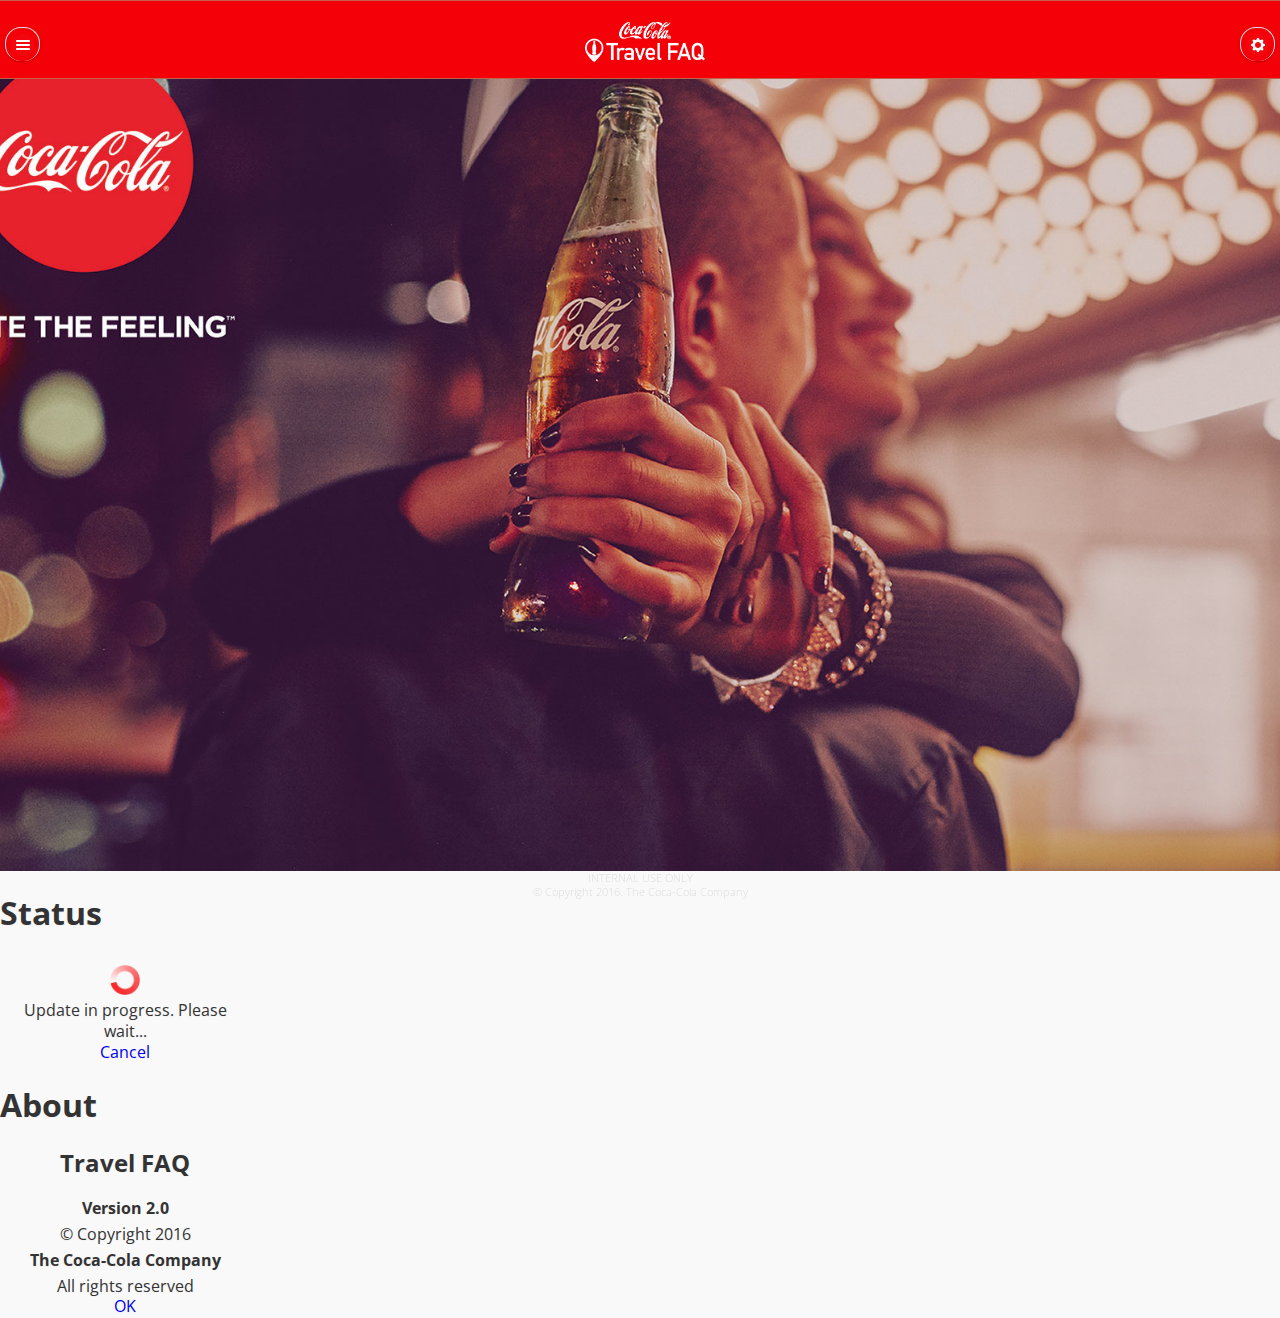
<file: platforms/ios/www/index.html>
<!DOCTYPE html>
<!--
    Copyright (c) 2012-2014 Adobe Systems Incorporated. All rights reserved.

    Licensed under the Apache License, Version 2.0 (the "License");
    you may not use this file except in compliance with the License.
    You may obtain a copy of the License at

    http://www.apache.org/licenses/LICENSE-2.0

    Unless required by applicable law or agreed to in writing, software
    distributed under the License is distributed on an "AS IS" BASIS,
    WITHOUT WARRANTIES OR CONDITIONS OF ANY KIND, either express or implied.
    See the License for the specific language governing permissions and
    limitations under the License.
	
/**
* Author,email :     Aldrin Rasdas , arasdas@coca-cola.com
* Date Create  :     April, 2014
* Description  :     modified OOB file from phonegap project
*
* REVISION HISTORY
*
* Author,email :
* Date Revised :
* Description  :
*
**/
-->
<html>
    <head>
        <meta charset="utf-8" />
        <meta name="format-detection" content="telephone=no" />
        <!-- WARNING: for iOS 7, remove the width=device-width and height=device-height attributes. See https://issues.apache.org/jira/browse/CB-4323 -->
        <meta name="viewport" content="user-scalable=no, initial-scale=1, maximum-scale=1, minimum-scale=1, width=device-width" />        
		
        <title>Travel FAQ</title>

        <link rel="stylesheet" href="jquery.mobile.theme-1.4.2.min.css" type="text/css"/>
         
        <link rel="stylesheet" href="css/themes/CocaColaRed.min.css" type="text/css"/>
        <link rel="stylesheet" href="css/themes/jquery.mobile.icons.min.css" type="text/css"/>
        <link rel="stylesheet" href="jquery.mobile.structure-1.4.2.min.css" type="text/css"/>
        <link rel="stylesheet" href="css/custom.css" type="text/css"/>
        
        <script src="jquery-1.8.3.min.js" type="text/javascript"></script>
        <script src="jquery.mobile-1.4.2.min.js" type="text/javascript"></script>
        <script type="text/javascript" src="cordova.js"></script>
        <script type="text/javascript" src="js/config.js"></script>
		
    </head>
    <body>
		<div id="main" data-role="page">
			<div data-role="header" data-position="fixed" data-theme="b" id="header"  data-tap-toggle="false">        
				<!-- the coca-cola logo -->
				<!--<div class="page-header" id="titlebar"></div>-->
                <h2 class="ui-title" role="heading" aria-level="1"><a title="Travel FAQ" href="#" class="ui-link"><img alt="Travel FAQ" class="app-logo" src="images/logo.png"></a></h2>  
                <div class="ui-navbar">
				<a class="nav-icon ui-link ui-btn-left ui-btn ui-icon-bars ui-btn-icon-notext ui-shadow ui-corner-all" onclick="appUI.leftHeaderButtonClick()" data-icon="bars" data-iconpos="notext" data-direction="reverse" id="leftHeaderButton">Countries</a>
				<a class="nav-icon ui-link ui-btn-right ui-btn ui-icon-gear ui-btn-icon-notext ui-shadow ui-corner-all" href="#optionsPanel" data-icon="gear" data-iconpos="notext">Options</a>            
				</div>
				
				<!-- the bar below the logo -->
				                
			</div>
			
			<!-- content area, dynamic -->
			<div data-role="content" id="content" class="content-area" >
                <div class="ui-grid-a" style="padding:5px;padding-bottom:0px;">
                    <div class="ui-block-a country-list-container" id="listPanelLandscapeHolder">
                        <div id="listFilterLS" class="country-list-filter-landscape"></div>    	                    	
                        <div id="listPanelLandscape">
                            <!-- country list --> 
                        </div>                    
                    </div>
                    <div class="ui-block-b detail-area-container" id="contentHolder">        
                        <!-- details area -->    
                        <div class="ui-grid-b ui-bar country-detail-header" id="selected_country_header">
                            <div class="ui-block-a" style="width:20%;">
                                <div class="country-icon" id="country_flag"></div>
                            </div> 
                            <div class="ui-block-b" style="width:80%">
                                <div class="country-detail-header-region" id="selected_country_region"></div>
                                <div class="country-detail-header-name" id="selected_country_name"></div>        
                            </div>
                        </div>                    
                        
                        <div id="details" class="detail-area"></div> 
                        <div id="currentCountry" data-country-code="" style="display:none;"></div>                                
                    </div>
                </div>
            
				<!-- when no local data is found -->       
				<div id="no_data" style="display:none;margin:50px;">     
					<div class="ui-bar-b">
						<div class="nodata-found">
							<b>No offline data found!</b><br><br>Kindly sync with server to get the latest Travel FAQ data.<br><br>
							<a href="javascript:appUI.initiateDataUpdate();" class="ui-btn ui-btn-corner-all ui-btn-a ui-btn-inline">Update Now</a>
						</div>
					</div>
				</div>
				
				<!-- when geo country and default country data is not found -->            
				<div id="no_country_data" style="display:none;margin:50px;" >
					<div class="ui-bar-b">
						<div class="nodata-found">
							<b>Current or default country data not found.</b><br><br>Kindly select a country from the list.<br><br>
						</div>
					</div>
				</div>            
			</div>    
			<!-- options panel -->
			<div data-role="panel" id="optionsPanel" data-position="right" data-display="overlay" data-dismissible="true" class="options-panel" data-position-fixed="true">
            
				<div data-role="header" data-theme="b" class="ui-navbar" style="height:75px;">            	
					<h4>Options</h4>                
					<!-- the line below is hidden from UI. it is here just to align the same button to the right -->
					<a class="nav-icon" href="#optionsPanel" data-icon="arrow-r" data-iconpos="notext" style="display:none;">Options</a>
					<a class="nav-icon" href="#optionsPanel" data-icon="arrow-r" data-iconpos="notext" data-direction="reverse">Options</a>
				</div>
				<div data-role="content" class="options-panel-content">
					<ul data-role="listview" id="popupMenuItems">
						<li data-icon="true"><a class="nav-icon ui-btn ui-shadow  ui-btn-icon-right ui-icon-refresh" data-transition="flip" data-icon="refresh"  onClick="appUI.closeMenu()" href="javascript:appUI.initiateDataUpdate();">Update data</a></li>
						<li data-icon="true"><a class="nav-icon ui-btn ui-shadow ui-btn-icon-right ui-icon-info"" data-transition="flip" data-icon="info"  onClick="appUI.closeMenu();appUI.popAbout();" href="#">About</a></li>
						<!-- <li data-icon="false"><a data-transition="flip" onClick="appUI.closeMenu();appUI.confirmExit();" href="#">Exit...</a></li> -->
					</ul>
				</div>         
			</div>      
			
			<!-- list panel -->
			<div data-role="panel" id="listPanel" data-position="left" data-display="overlay" data-dismissible="true" class="options-panel" data-position-fixed="true">
				
				          
				
                
                
                <div data-role="header" data-theme="b" class="ui-navbar">
                
					<a class="nav-icon" href="#listPanel" data-icon="arrow-l" data-iconpos="notext">Close</a>
					<a class="nav-icon" href="#" onclick="appUI.gotoCurrentLocation();" data-icon="location" data-iconpos="notext">Current Location</a>
					<h4>Regions</h4>        					
				</div>  
                <div id="listFilter" style="display:none;padding:0px;margin:0px;"></div>
				<div class="country-list-holder-portrait" id="listContainer">
					<ul data-role="listview" data-autodividers="true"  data-filter="true" data-inset="false" id="allCountries" style="padding-top:0px; margin-right:0px;">
					</ul>  
                    </div>          
				</div>      
			</div>              
			
			<div data-role="footer" data-position="fixed" data-theme="b" id="footer" data-tap-toggle="false">
				<div class="footer-text">INTERNAL USE ONLY</div>
				<div class="footer-text">&copy; Copyright 2016. The Coca-Cola Company</div>
			</div>      
		</div> 

		<!-- download progress popup -->
		<div data-theme="b" data-role="popup" id="updateProgressDialog" data-dismissible="false" style="width:250px;">
			<div data-role="header" class="ui-corner-top">
				<h1>Status</h1>
			</div>    
			<center>        	
				<img src="images/icons/spinner_red.gif" style="height:30px;weight:30px;margin-top:10px;">
				<div style="margin-left:10px;margin-right:10px;" id="updateText">Update in progress. Please wait...</div>
				<a href="#" data-role="button" style="width:80px;" id="updateCancelBtn">Cancel</a>
			</center>
		</div>
		
		<!-- about popup -->
		<div data-theme="b" data-role="popup" id="aboutDialog" data-dismissible="false" style="width:250px;">
			<div data-role="header" class="ui-corner-top">
				<h1>About</h1>
			</div>    
			<center>        	
	            <h2 style="margin-left:10px;margin-right:10px;margin-top:10px;font-weight:bold;" id="appName">Travel FAQ</h2>
				<div style="margin-left:10px;margin-right:10px;margin-top:10px;font-weight:bold;" id="aboutVersion">Version 2.0</div>
				<div style="margin-left:10px;margin-right:10px;margin-top:5px;">&copy; Copyright 2016</div>
				<div style="margin-left:10px;margin-right:10px;margin-top:5px;font-weight:bold;">The Coca-Cola Company</div>            
				<div style="margin-left:10px;margin-right:10px;margin-top:5px;">All rights reserved</div>            
				<a href="#" data-role="button" onclick="$('#aboutDialog').popup('close');appUI.blocked=false;" style="width:80px;" >OK</a>
			</center>
		</div>  
		
		<div style="display:none;" class="device-type" id="deviceType">         
		 
		
		
        <script type="text/javascript" src="js/sidemenu.js"></script>  
		<script type="text/javascript" src="js/utils.js"></script>        
		<script type="text/javascript" src="js/remote_store.js"></script>  
		<script type="text/javascript" src="js/local_store.js"></script>  
		<script type="text/javascript" src="js/geocoding.js"></script>  
		<script type="text/javascript" src="js/ui.js"></script>  
		<script type="text/javascript" src="js/index.js"></script>  
			 
		<script type="text/javascript">
			$(document).bind('pageinit', function(event) {
				app.initialize();		
			});
		</script>
    </body>
</html>
</file>
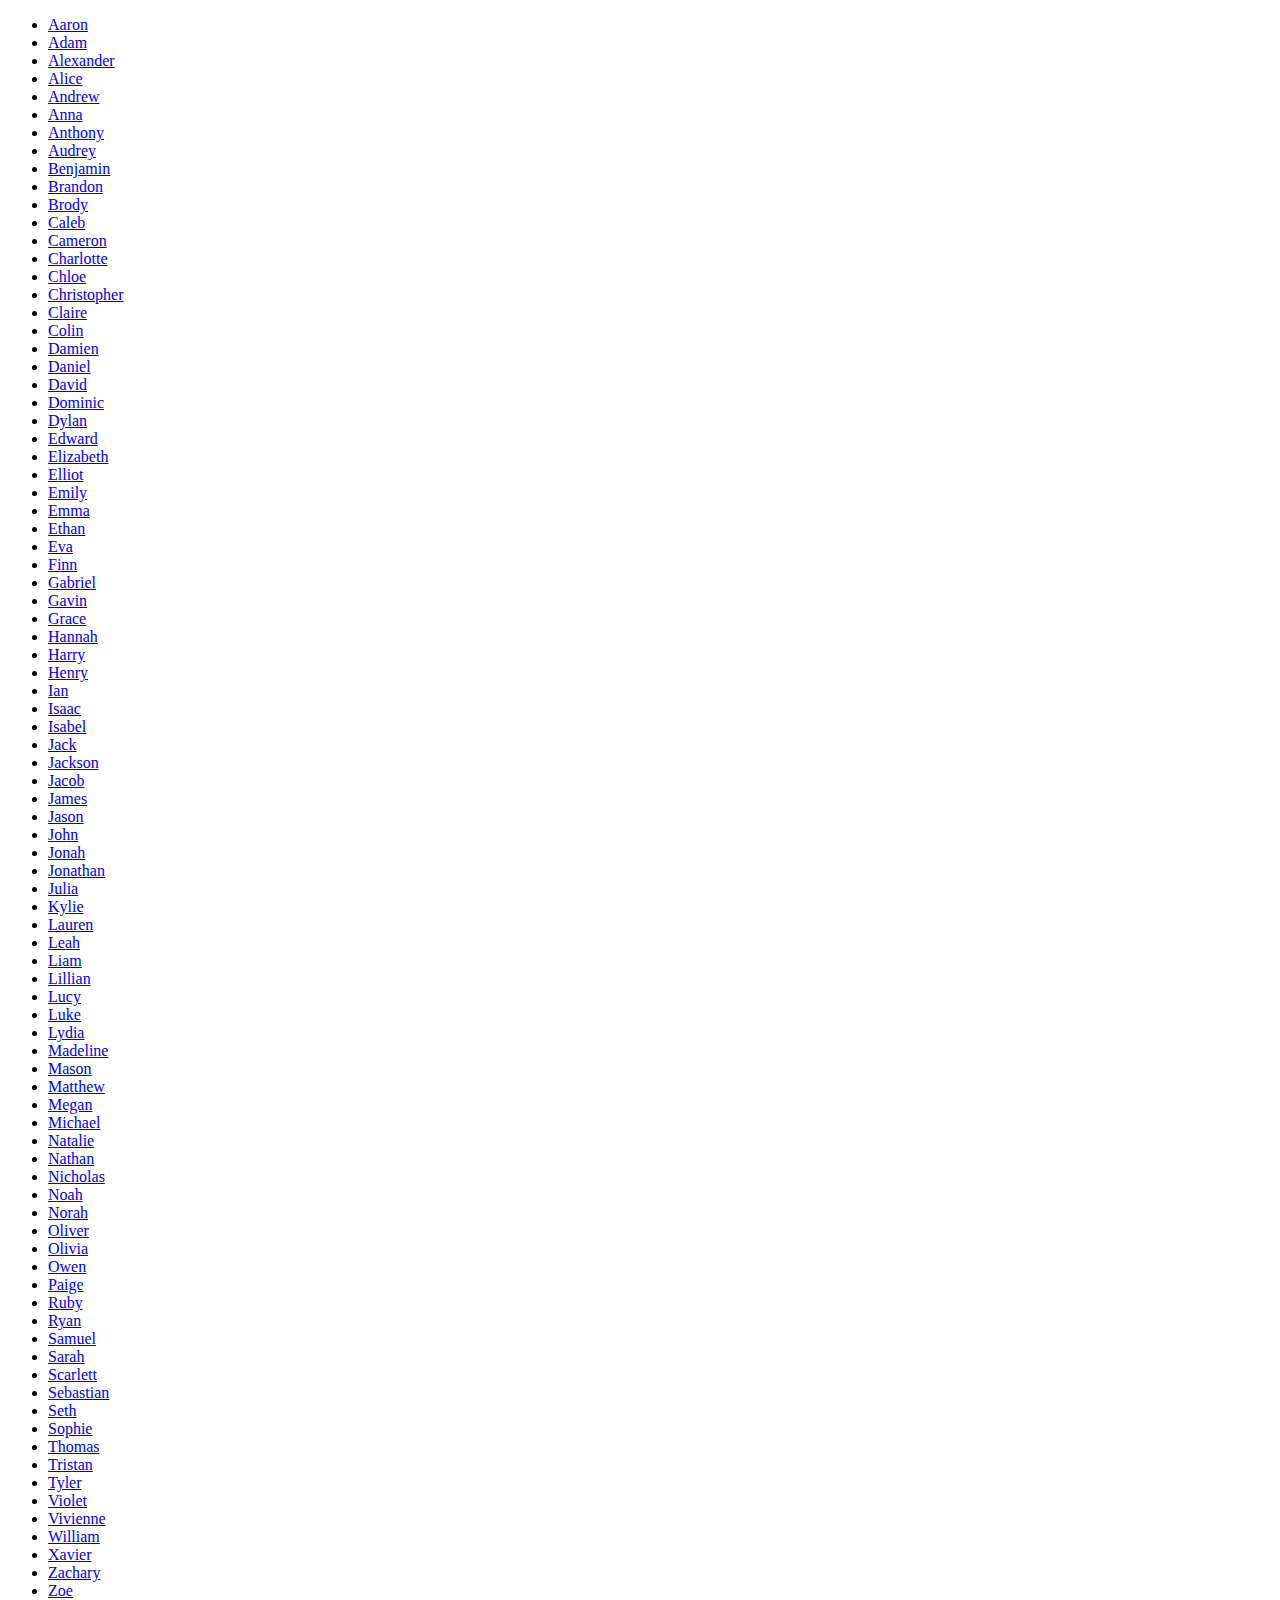
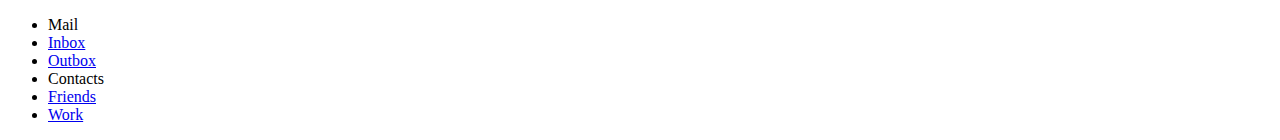
<file: www/sidemenu.html>
<!DOCTYPE HTML>
	<html>
	<head>
	<title>Employee Directory</title>
	<meta name="viewport" content="width=device-width,initial-scale=1"/>
	

	</head>

	<body>
<div data-role="page" id="page1">
<div class="ui-content" role="main">
  <ul data-role="listview" data-autodividers="true" data-inset="true" data-divider-theme="a" >
      <li><a href="#">Aaron</a></li>
            <li><a href="#">Adam</a> </li>
            <li><a href="#">Alexander</a></li>
            <li><a href="#">Alice</a></li>
            <li><a href="#">Andrew</a></li>
            <li><a href="#">Anna</a></li>
            <li><a href="#">Anthony</a></li>
            <li><a href="#">Audrey</a></li>
            <li><a href="#">Benjamin</a></li>
            <li><a href="#">Brandon</a></li>
            <li><a href="#">Brody</a></li>
            <li><a href="#">Caleb</a></li>
            <li><a href="#">Cameron</a></li>
            <li><a href="#">Charlotte</a></li>
            <li><a href="#">Chloe</a></li>
            <li><a href="#">Christopher</a></li>
            <li><a href="#">Claire</a></li>
            <li><a href="#">Colin</a></li>
            <li><a href="#">Damien</a></li>
            <li><a href="#">Daniel</a> </li>
            <li><a href="#">David</a></li>
            <li><a href="#">Dominic</a></li>
            <li><a href="#">Dylan</a></li>
            <li><a href="#">Edward</a></li>
            <li><a href="#">Elizabeth</a></li>
            <li><a href="#">Elliot</a></li>
            <li><a href="#">Emily</a></li>
            <li><a href="#">Emma</a></li>
            <li><a href="#">Ethan</a></li>
            <li><a href="#">Eva</a></li>
            <li><a href="#">Finn</a></li>
            <li><a href="#">Gabriel</a></li>
            <li><a href="#">Gavin</a></li>
            <li><a href="#">Grace</a></li>
            <li><a href="#">Hannah</a></li>
            <li><a href="#">Harry</a></li>
            <li><a href="#">Henry</a></li>
            <li><a href="#">Ian</a></li>
            <li><a href="#">Isaac</a></li>
            <li><a href="#">Isabel</a></li>
            <li><a href="#">Jack</a></li>
            <li><a href="#">Jackson</a></li>
            <li><a href="#">Jacob</a></li>
            <li><a href="#">James</a></li>
            <li><a href="#">Jason</a></li>
            <li><a href="#">John</a></li>
            <li><a href="#">Jonah</a></li>
            <li><a href="#">Jonathan</a></li>
            <li><a href="#">Julia</a></li>
            <li><a href="#">Kylie</a></li>
            <li><a href="#">Lauren</a></li>
            <li><a href="#">Leah</a></li>
            <li><a href="#">Liam</a></li>
            <li><a href="#">Lillian</a></li>
            <li><a href="#">Lucy</a></li>
            <li><a href="#">Luke</a></li>
            <li><a href="#">Lydia</a></li>
            <li><a href="#">Madeline</a></li>
            <li><a href="#">Mason</a></li>
            <li><a href="#">Matthew</a></li>
            <li><a href="#">Megan</a></li>
            <li><a href="#">Michael</a></li>
            <li><a href="#">Natalie</a></li>
            <li><a href="#">Nathan</a></li>
            <li><a href="#">Nicholas</a></li>
            <li><a href="#">Noah</a></li>
            <li><a href="#">Norah</a></li>
            <li><a href="#">Oliver</a></li>
            <li><a href="#">Olivia</a></li>
            <li><a href="#">Owen</a></li>
            <li><a href="#">Paige</a></li>
            <li><a href="#">Ruby</a></li>
            <li><a href="#">Ryan</a></li>
            <li><a href="#">Samuel</a></li>
            <li><a href="#">Sarah</a></li>
            <li><a href="#">Scarlett</a></li>
            <li><a href="#">Sebastian</a></li>
            <li><a href="#">Seth</a></li>
            <li><a href="#">Sophie</a></li>
            <li><a href="#">Thomas</a></li>
            <li><a href="#">Tristan</a></li>
            <li><a href="#">Tyler</a></li>
            <li><a href="#">Violet</a></li>
            <li><a href="#">Vivienne</a></li>
            <li><a href="#">William</a></li>
            <li><a href="#">Xavier</a></li>
            <li><a href="#">Zachary</a></li>
            <li><a href="#">Zoe</a></li>
    </ul>
        <!-- /listview -->
        
        <ul data-role="listview" data-inset="true" data-divider-theme="a">
            <li data-role="list-divider">Mail</li>
            <li><a href="#">Inbox</a></li>
            <li><a href="#">Outbox</a></li>
            <li data-role="list-divider">Contacts</li>
            <li><a href="#">Friends</a></li>
            <li><a href="#">Work</a></li>
        </ul>
  </div>
</div>
</body>
</html>
</file>
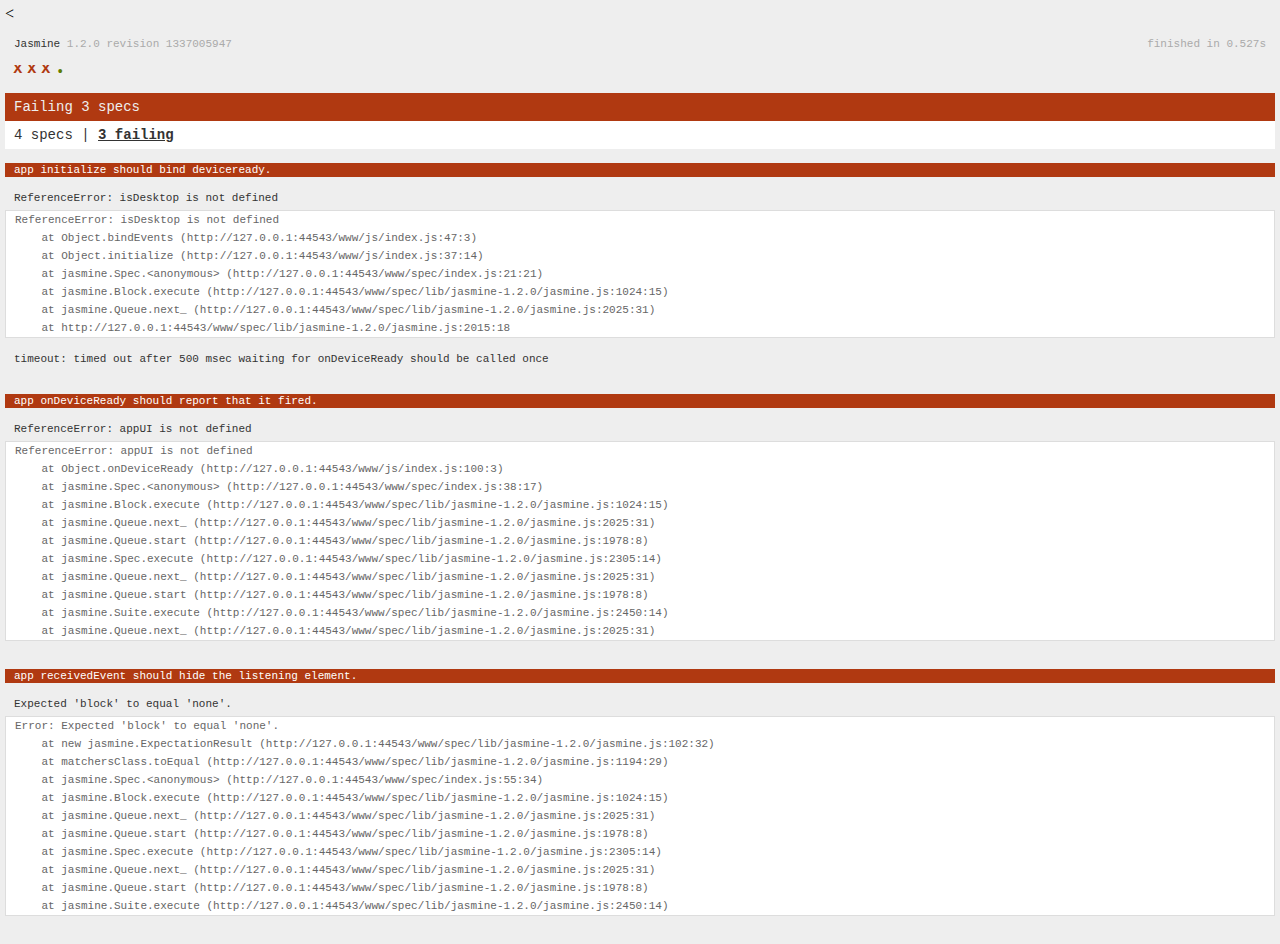
<file: www/spec.html>
<!DOCTYPE html>
<<!--
    Copyright (c) 2012-2014 Adobe Systems Incorporated. All rights reserved.

    Licensed under the Apache License, Version 2.0 (the "License");
    you may not use this file except in compliance with the License.
    You may obtain a copy of the License at

    http://www.apache.org/licenses/LICENSE-2.0

    Unless required by applicable law or agreed to in writing, software
    distributed under the License is distributed on an "AS IS" BASIS,
    WITHOUT WARRANTIES OR CONDITIONS OF ANY KIND, either express or implied.
    See the License for the specific language governing permissions and
    limitations under the License.
-->
<html>
    <head>
        <title>Jasmine Spec Runner</title>

        <!-- jasmine source -->
        <link rel="shortcut icon" type="image/png" href="spec/lib/jasmine-1.2.0/jasmine_favicon.png">
        <link rel="stylesheet" type="text/css" href="spec/lib/jasmine-1.2.0/jasmine.css">
        <script type="text/javascript" src="spec/lib/jasmine-1.2.0/jasmine.js"></script>
        <script type="text/javascript" src="spec/lib/jasmine-1.2.0/jasmine-html.js"></script>

        <!-- include source files here... -->
        <script type="text/javascript" src="js/index.js"></script>

        <!-- include spec files here... -->
        <script type="text/javascript" src="spec/helper.js"></script>
        <script type="text/javascript" src="spec/index.js"></script>

        <script type="text/javascript">
            (function() {
                var jasmineEnv = jasmine.getEnv();
                jasmineEnv.updateInterval = 1000;

                var htmlReporter = new jasmine.HtmlReporter();

                jasmineEnv.addReporter(htmlReporter);

                jasmineEnv.specFilter = function(spec) {
                    return htmlReporter.specFilter(spec);
                };

                var currentWindowOnload = window.onload;

                window.onload = function() {
                    if (currentWindowOnload) {
                        currentWindowOnload();
                    }
                    execJasmine();
                };

                function execJasmine() {
                    jasmineEnv.execute();
                }
            })();
        </script>
    </head>
    <body>
        <div id="stage" style="display:none;"></div>
    </body>
</html>
</file>
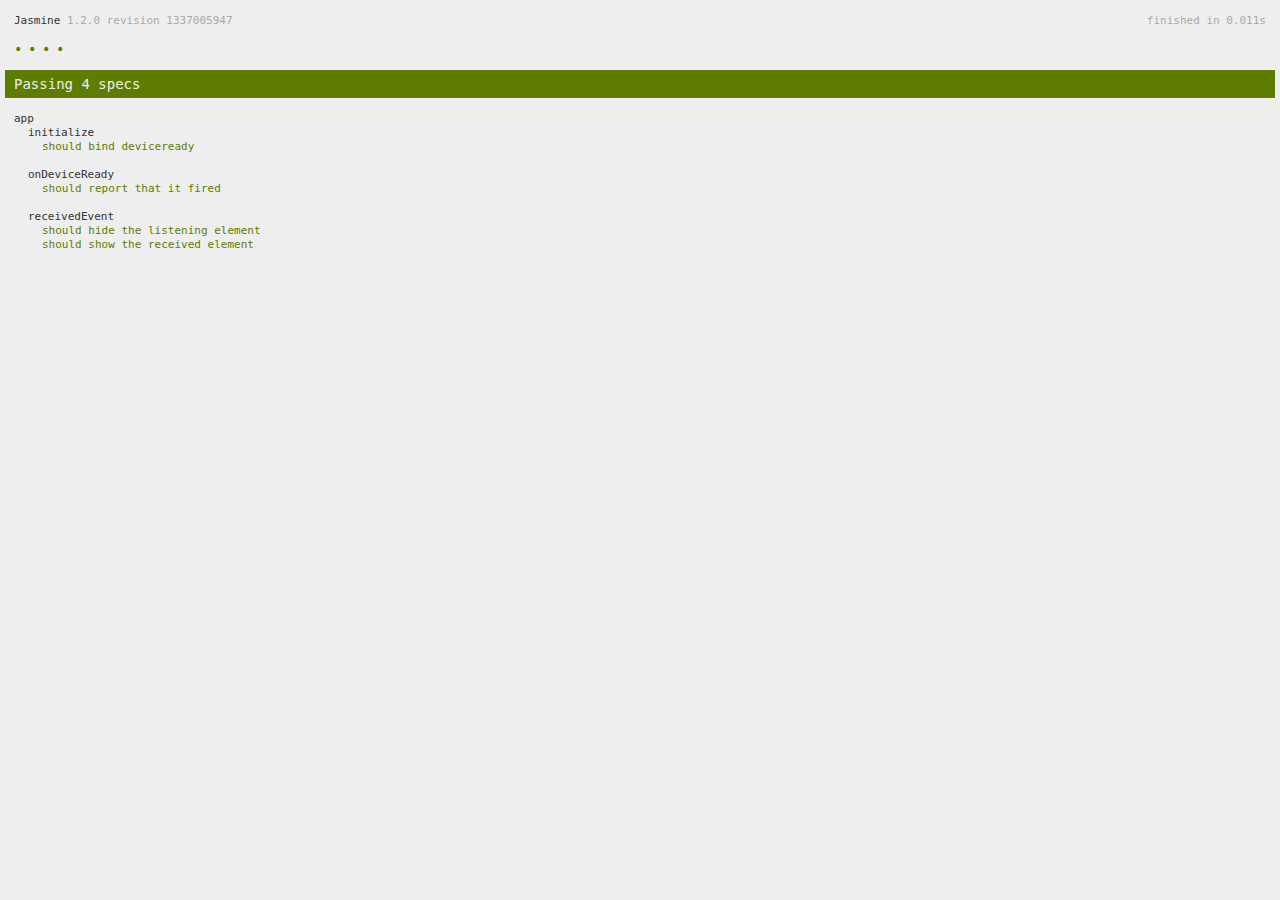
<file: platforms/browser/www/spec.html>
<!DOCTYPE html>
<!--
    Licensed to the Apache Software Foundation (ASF) under one
    or more contributor license agreements.  See the NOTICE file
    distributed with this work for additional information
    regarding copyright ownership.  The ASF licenses this file
    to you under the Apache License, Version 2.0 (the
    "License"); you may not use this file except in compliance
    with the License.  You may obtain a copy of the License at

    http://www.apache.org/licenses/LICENSE-2.0

    Unless required by applicable law or agreed to in writing,
    software distributed under the License is distributed on an
    "AS IS" BASIS, WITHOUT WARRANTIES OR CONDITIONS OF ANY
     KIND, either express or implied.  See the License for the
    specific language governing permissions and limitations
    under the License.
-->
<html>
    <head>
        <title>Jasmine Spec Runner</title>

        <!-- jasmine source -->
        <link rel="shortcut icon" type="image/png" href="spec/lib/jasmine-1.2.0/jasmine_favicon.png">
        <link rel="stylesheet" type="text/css" href="spec/lib/jasmine-1.2.0/jasmine.css">
        <script type="text/javascript" src="spec/lib/jasmine-1.2.0/jasmine.js"></script>
        <script type="text/javascript" src="spec/lib/jasmine-1.2.0/jasmine-html.js"></script>

        <!-- include source files here... -->
        <script type="text/javascript" src="js/index.js"></script>

        <!-- include spec files here... -->
        <script type="text/javascript" src="spec/helper.js"></script>
        <script type="text/javascript" src="spec/index.js"></script>

        <script type="text/javascript">
            (function() {
                var jasmineEnv = jasmine.getEnv();
                jasmineEnv.updateInterval = 1000;

                var htmlReporter = new jasmine.HtmlReporter();

                jasmineEnv.addReporter(htmlReporter);

                jasmineEnv.specFilter = function(spec) {
                    return htmlReporter.specFilter(spec);
                };

                var currentWindowOnload = window.onload;

                window.onload = function() {
                    if (currentWindowOnload) {
                        currentWindowOnload();
                    }
                    execJasmine();
                };

                function execJasmine() {
                    jasmineEnv.execute();
                }
            })();
        </script>
    </head>
    <body>
        <div id="stage" style="display:none;"></div>
    </body>
</html>
</file>
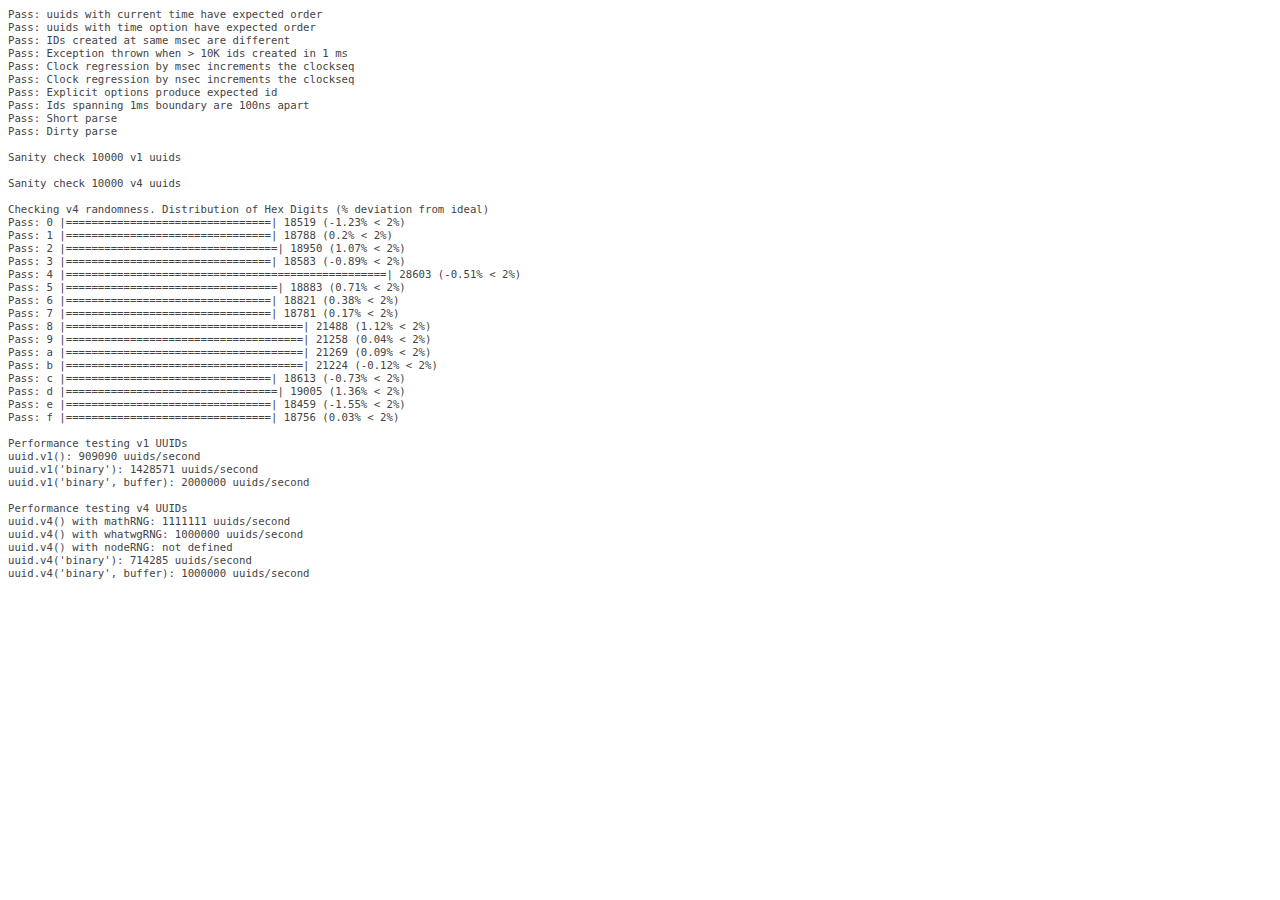
<file: platforms/ios/cordova/node_modules/xcode/node_modules/node-uuid/test/test.html>
<html>
  <head>
    <style>
      div {
        font-family: monospace;
        font-size: 8pt;
      }
      div.log {color: #444;}
      div.warn {color: #550;}
      div.error {color: #800; font-weight: bold;}
    </style>
    <script src="../uuid.js"></script>
  </head>
  <body>
    <script src="./test.js"></script>
  </body>
</html>
</file>
<file: platforms/ios/www/css/custom.css>
/**
* Author,email :     Aldrin Rasdas , arasdas@coca-cola.com
* Date Create  :     April, 2014
* Description  :     Contains custom CSS used in UI
*
* REVISION HISTORY
*
* Author,email :
* Date Revised :
* Description  :
*
**/

@charset "utf-8";
/* CSS Document */

@import url(https://fonts.googleapis.com/css?family=Open+Sans:400,300,600,700);

.hidden {
	display:none;
}

.showpup {
	display:block;
}

.inlineIcon {

    display: inline-block;

    position: relative;
	
	float:left;

    vertical-align: middle;

    margin-right: 6px;

}



.ui-bar-a, .ui-page-theme-a .ui-bar-inherit, html .ui-bar-a .ui-bar-inherit, html .ui-body-a .ui-bar-inherit, html body .ui-group-theme-a .ui-bar-inherit {
    background-color: #ef1821 !important;
    border-color: #dddddd;
    color: #333333;
    font-weight: bold;
    text-shadow: 0 1px 0 #eeeeee;
}

.ui-header .ui-title, .ui-footer .ui-title {
  
    margin: 0 auto !important;
	font-weight:700;
   
}

#selected_country_header {
	background-color: rgba(255,255,255,0.9) !important;
    border-color: rgba(255,255,255,0.7) !important;
    color: #333;
	text-shadow: 0 1px 0 #f3f3f3;
	box-shadow: 0 1px 0 #333;
}
#footer {
	position:fixed;
	bottom:0px;
	width:100%;
	max-height:50px;
	padding:0;
	background:rgba(204,0,9,1);
	background-color:transparent !important;
	border:none;
	
}



.footer-text {
	color:#ddd;
	text-shadow:none;
}

/*.list-divider, .ui-li-divider {
	background-color:transparent !important;
}
*/

#main {
    display: block;
    position: relative;
}

#main {
	background-image:url(../images/background.png); 
	padding:0px;
	background-position:center;
	background-size:cover;
	border: none;
	background-color:rgba(204,0,0,1);
}
/*
.ui-listview > li {
    border-bottom: 1px solid rgba(255, 255, 255, 0.4) !important;
}*/

.ui-header-fixed {
    padding-top: 10px !important;
    top: 0px;
	position:fixed;
}

.head-nav-buttons {
	position:fixed;
	top:20px !important;
	margin-top:20px !important;
	/*border:0;*/
}


.ui-navbar a {
    max-width: 100%;
    top: 25px !important;
}

#navbar {
	position:fixed;
	top:-10px;
}

.ui-page-theme-a .ui-btn, html .ui-bar-a .ui-btn, html .ui-body-a .ui-btn, html body .ui-group-theme-a .ui-btn, html head + body .ui-btn.ui-btn-a, .ui-page-theme-a .ui-btn:visited, html .ui-bar-a .ui-btn:visited, html .ui-body-a .ui-btn:visited, html body .ui-group-theme-a .ui-btn:visited, html head + body .ui-btn.ui-btn-a:visited {

    border-color: rgba(255,255,255,0.2);;
  
}



/**************/
.ui-listview > .ui-li-divider {
    padding-left: 0.5em;
	background-color:rgba(239,24,33,0.9) !important;
	color:#eee;
	font-size:1.2em;
	text-shadow:0  -1px  0  #888;
	font-weight: 700 !important; 
	background: url("../images/icons-svg/carat-d-white.svg");
	
	background-repeat:no-repeat;
	background-position:center right 20px;
	
	
	
   

	
}
.inlineIcon {
    display: inline-block;
    position: relative;
    vertical-align: middle;
    margin-right: 6px;
}
/**************/

.ui-collapsible-content {
   	margin: 0;
    padding: 0;
}

.page-header {
	background-image:url("../images/logo.png");
	background-position: center;
	background-repeat:no-repeat;
	height:3em;
	margin-top:2px;
}


#icon-closePanel {
	left:0px;

	
	
}

#icon-getLocation {
	margin-left:10%;
	
	
}
/*.nav-icon {
	border:2px !important;
}*/
.app-nav {
    position: fixed;
    top: 18px;
    width: 100%;
}
.img-circle {
	border-radius: 50%;
	height: 30px;
    width: 21px;
	border:0px solid;
	margin-right:10px;
 }

img.app-logo {
	max-width:100%;
	height:40px;
}
   
.detail-icon {
	vertical-align:middle;
	width:30px;
	height:30px;
	margin-right:5px;
}

.ui-panel-inner {
	padding:0 !important;
}

.ui-collapsible-content {
    border: 0px solid;
    padding: 2px 0.5em;
}

.options-panel {
	background-color:#ECECEC !important;
	/*width:20em;*/
}

#listPanel .ui-navbar, #optionsPanel.ui-navbar {
    max-width: 100%;
    min-height: 76px;
}




.options-panel-content {
	margin: 0px 0px 0px 0px;
	padding:0;
}

.footer-text {
	font-size:8pt;
	font-weight:100;
	text-align:center;
}

.ui-filterable {
	margin:0px;
	padding:0px;
	padding-right:5px;
	padding-left:0px;
}

.country-icon {
	width:50px;
	height:50px;
	vertical-align:middle;
	border-style:none;
	border-width:0px;
	background-position:center;
	background-size:contain;
	background-repeat:no-repeat;
}

.country-detail-header-region {
	margin-left:10px;
	margin-top:8px;
	font-size:10pt;
	font-weight:bold;
	color:#1F1D1D;	
}


.ui-bar-b, .ui-page-theme-b .ui-bar-inherit, html .ui-bar-b .ui-bar-inherit, html .ui-body-b .ui-bar-inherit, html body .ui-group-theme-b .ui-bar-inherit {
    background-color: rgba(244, 0, 9, 1);
   
}

.country-detail-header-name {
	margin-left:10px;
	font-size:13pt;
	font-weight:bold;
	color:black;
}

.nodata-found {
	text-align:center;
	font-size:12pt;
	padding-bottom:30px;
	padding-top:30px;
}



.ui-bar-b, .ui-page-theme-b .ui-bar-inherit, html .ui-bar-b .ui-bar-inherit, html .ui-body-b .ui-bar-inherit, html body .ui-group-theme-b .ui-bar-inherit {
    color: #ffffff;
    font-weight: 100 !important;
    text-shadow: none;
    text-transform: uppercase;
}

.options-panel .ui-panel-page-container-a, .options-panel {
   
	padding-left:0px !important;
	padding-right:0px !important;
   
}
/*
#listPanel{
	margin-top:20px;
	
}
*/

.ui-body-a, .ui-page-theme-a .ui-body-inherit, html .ui-bar-a .ui-body-inherit, html .ui-body-a .ui-body-inherit, html body .ui-group-theme-a .ui-body-inherit {
    background-color: rgba(223,235,236,0.95) !important;
    border-color: rgba(255,255,255,0.7) !important;
    color: #333;
	padding-left:20px;
	padding-right:20px;
    text-shadow: 0 1px 0 #f3f3f3;
}

.content-table {
	width:100%;
	padding:5px;
	margin:0px;
	border:none;
}

.detail-area {
	display:none;
	overflow:scroll;
	border:none;
	margin:0px;
	padding:0px;
	-webkit-overflow-scrolling: touch;
}

.country-detail-header {
	background-color:white;
	border:solid #C9686A 1px;
	display:none;
}

.country-list-holder-portrait {
	overflow:scroll;
	height:10px;
}

.country-list-filter-landscape {
	padding:0px;
	margin:0px;
	width:100%;
	display:none;
}

.ui-show-map-container {
	margin-top:15px;
	font-size:11pt;
}

a {
	text-decoration:none;
}

.detail-item {
	white-space: normal !important;
}

@media only screen and (max-width: 47em) {
	/* smartphone */
  .device-type {
	  width:1px;
  }	

}

@media only screen and (min-width: 48em) {
	/* tablet */
  .device-type {
	  width:2px;
  }
  
	.nav-icon {
		height:33px;
		width: 33px;
	}  
	
	.detail-header {
		font-size:16pt;
		font-weight:bold;
	}
	
	.detail-content {
		font-size:12pt;
	}		
}

.country-list-container {
	border:none;
	display:none;
}

.detail-area-container {
	border:none;		
}

::-webkit-scrollbar {
    display:none;
}


/************* CUSTOM ********/

.ui-btn-up-b {
		background-color:rgba(244, 0, 9, 0.9) !important;
	}	
	
ul.jqm-list li {
	list-style-type:none;
	margin:0px;
	
}

/*ul.jqm-list {
	margin-left: -40px;
}*/
/*
ul.jqm-list ul{
    margin-left: -40px;
}*/

i.flag-holder {
	padding-right: 10px;
	float:left;
}

.ui-content .ui-listview, .ui-panel-inner > .ui-listview {
    margin: 0;
}


html, body {
	font-family:"Open Sans", sans-serif;
	font-weight:100px !important;
}

.ui-page-theme-a a, html .ui-bar-a a, html .ui-body-a a, html body .ui-group-theme-a a {
    color: #333;
    font-weight: 100 !important;
    margin-left: 10px;
}
</file>
<file: www/spec/lib/jasmine-1.2.0/jasmine.css>
body { background-color: #eeeeee; padding: 0; margin: 5px; overflow-y: scroll; }

#HTMLReporter { font-size: 11px; font-family: Monaco, "Lucida Console", monospace; line-height: 14px; color: #333333; }
#HTMLReporter a { text-decoration: none; }
#HTMLReporter a:hover { text-decoration: underline; }
#HTMLReporter p, #HTMLReporter h1, #HTMLReporter h2, #HTMLReporter h3, #HTMLReporter h4, #HTMLReporter h5, #HTMLReporter h6 { margin: 0; line-height: 14px; }
#HTMLReporter .banner, #HTMLReporter .symbolSummary, #HTMLReporter .summary, #HTMLReporter .resultMessage, #HTMLReporter .specDetail .description, #HTMLReporter .alert .bar, #HTMLReporter .stackTrace { padding-left: 9px; padding-right: 9px; }
#HTMLReporter #jasmine_content { position: fixed; right: 100%; }
#HTMLReporter .version { color: #aaaaaa; }
#HTMLReporter .banner { margin-top: 14px; }
#HTMLReporter .duration { color: #aaaaaa; float: right; }
#HTMLReporter .symbolSummary { overflow: hidden; *zoom: 1; margin: 14px 0; }
#HTMLReporter .symbolSummary li { display: block; float: left; height: 7px; width: 14px; margin-bottom: 7px; font-size: 16px; }
#HTMLReporter .symbolSummary li.passed { font-size: 14px; }
#HTMLReporter .symbolSummary li.passed:before { color: #5e7d00; content: "\02022"; }
#HTMLReporter .symbolSummary li.failed { line-height: 9px; }
#HTMLReporter .symbolSummary li.failed:before { color: #b03911; content: "x"; font-weight: bold; margin-left: -1px; }
#HTMLReporter .symbolSummary li.skipped { font-size: 14px; }
#HTMLReporter .symbolSummary li.skipped:before { color: #bababa; content: "\02022"; }
#HTMLReporter .symbolSummary li.pending { line-height: 11px; }
#HTMLReporter .symbolSummary li.pending:before { color: #aaaaaa; content: "-"; }
#HTMLReporter .bar { line-height: 28px; font-size: 14px; display: block; color: #eee; }
#HTMLReporter .runningAlert { background-color: #666666; }
#HTMLReporter .skippedAlert { background-color: #aaaaaa; }
#HTMLReporter .skippedAlert:first-child { background-color: #333333; }
#HTMLReporter .skippedAlert:hover { text-decoration: none; color: white; text-decoration: underline; }
#HTMLReporter .passingAlert { background-color: #a6b779; }
#HTMLReporter .passingAlert:first-child { background-color: #5e7d00; }
#HTMLReporter .failingAlert { background-color: #cf867e; }
#HTMLReporter .failingAlert:first-child { background-color: #b03911; }
#HTMLReporter .results { margin-top: 14px; }
#HTMLReporter #details { display: none; }
#HTMLReporter .resultsMenu, #HTMLReporter .resultsMenu a { background-color: #fff; color: #333333; }
#HTMLReporter.showDetails .summaryMenuItem { font-weight: normal; text-decoration: inherit; }
#HTMLReporter.showDetails .summaryMenuItem:hover { text-decoration: underline; }
#HTMLReporter.showDetails .detailsMenuItem { font-weight: bold; text-decoration: underline; }
#HTMLReporter.showDetails .summary { display: none; }
#HTMLReporter.showDetails #details { display: block; }
#HTMLReporter .summaryMenuItem { font-weight: bold; text-decoration: underline; }
#HTMLReporter .summary { margin-top: 14px; }
#HTMLReporter .summary .suite .suite, #HTMLReporter .summary .specSummary { margin-left: 14px; }
#HTMLReporter .summary .specSummary.passed a { color: #5e7d00; }
#HTMLReporter .summary .specSummary.failed a { color: #b03911; }
#HTMLReporter .description + .suite { margin-top: 0; }
#HTMLReporter .suite { margin-top: 14px; }
#HTMLReporter .suite a { color: #333333; }
#HTMLReporter #details .specDetail { margin-bottom: 28px; }
#HTMLReporter #details .specDetail .description { display: block; color: white; background-color: #b03911; }
#HTMLReporter .resultMessage { padding-top: 14px; color: #333333; }
#HTMLReporter .resultMessage span.result { display: block; }
#HTMLReporter .stackTrace { margin: 5px 0 0 0; max-height: 224px; overflow: auto; line-height: 18px; color: #666666; border: 1px solid #ddd; background: white; white-space: pre; }

#TrivialReporter { padding: 8px 13px; position: absolute; top: 0; bottom: 0; left: 0; right: 0; overflow-y: scroll; background-color: white; font-family: "Helvetica Neue Light", "Lucida Grande", "Calibri", "Arial", sans-serif; /*.resultMessage {*/ /*white-space: pre;*/ /*}*/ }
#TrivialReporter a:visited, #TrivialReporter a { color: #303; }
#TrivialReporter a:hover, #TrivialReporter a:active { color: blue; }
#TrivialReporter .run_spec { float: right; padding-right: 5px; font-size: .8em; text-decoration: none; }
#TrivialReporter .banner { color: #303; background-color: #fef; padding: 5px; }
#TrivialReporter .logo { float: left; font-size: 1.1em; padding-left: 5px; }
#TrivialReporter .logo .version { font-size: .6em; padding-left: 1em; }
#TrivialReporter .runner.running { background-color: yellow; }
#TrivialReporter .options { text-align: right; font-size: .8em; }
#TrivialReporter .suite { border: 1px outset gray; margin: 5px 0; padding-left: 1em; }
#TrivialReporter .suite .suite { margin: 5px; }
#TrivialReporter .suite.passed { background-color: #dfd; }
#TrivialReporter .suite.failed { background-color: #fdd; }
#TrivialReporter .spec { margin: 5px; padding-left: 1em; clear: both; }
#TrivialReporter .spec.failed, #TrivialReporter .spec.passed, #TrivialReporter .spec.skipped { padding-bottom: 5px; border: 1px solid gray; }
#TrivialReporter .spec.failed { background-color: #fbb; border-color: red; }
#TrivialReporter .spec.passed { background-color: #bfb; border-color: green; }
#TrivialReporter .spec.skipped { background-color: #bbb; }
#TrivialReporter .messages { border-left: 1px dashed gray; padding-left: 1em; padding-right: 1em; }
#TrivialReporter .passed { background-color: #cfc; display: none; }
#TrivialReporter .failed { background-color: #fbb; }
#TrivialReporter .skipped { color: #777; background-color: #eee; display: none; }
#TrivialReporter .resultMessage span.result { display: block; line-height: 2em; color: black; }
#TrivialReporter .resultMessage .mismatch { color: black; }
#TrivialReporter .stackTrace { white-space: pre; font-size: .8em; margin-left: 10px; max-height: 5em; overflow: auto; border: 1px inset red; padding: 1em; background: #eef; }
#TrivialReporter .finished-at { padding-left: 1em; font-size: .6em; }
#TrivialReporter.show-passed .passed, #TrivialReporter.show-skipped .skipped { display: block; }
#TrivialReporter #jasmine_content { position: fixed; right: 100%; }
#TrivialReporter .runner { border: 1px solid gray; display: block; margin: 5px 0; padding: 2px 0 2px 10px; }
</file>
<file: platforms/browser/www/spec/lib/jasmine-1.2.0/jasmine.css>
body { background-color: #eeeeee; padding: 0; margin: 5px; overflow-y: scroll; }

#HTMLReporter { font-size: 11px; font-family: Monaco, "Lucida Console", monospace; line-height: 14px; color: #333333; }
#HTMLReporter a { text-decoration: none; }
#HTMLReporter a:hover { text-decoration: underline; }
#HTMLReporter p, #HTMLReporter h1, #HTMLReporter h2, #HTMLReporter h3, #HTMLReporter h4, #HTMLReporter h5, #HTMLReporter h6 { margin: 0; line-height: 14px; }
#HTMLReporter .banner, #HTMLReporter .symbolSummary, #HTMLReporter .summary, #HTMLReporter .resultMessage, #HTMLReporter .specDetail .description, #HTMLReporter .alert .bar, #HTMLReporter .stackTrace { padding-left: 9px; padding-right: 9px; }
#HTMLReporter #jasmine_content { position: fixed; right: 100%; }
#HTMLReporter .version { color: #aaaaaa; }
#HTMLReporter .banner { margin-top: 14px; }
#HTMLReporter .duration { color: #aaaaaa; float: right; }
#HTMLReporter .symbolSummary { overflow: hidden; *zoom: 1; margin: 14px 0; }
#HTMLReporter .symbolSummary li { display: block; float: left; height: 7px; width: 14px; margin-bottom: 7px; font-size: 16px; }
#HTMLReporter .symbolSummary li.passed { font-size: 14px; }
#HTMLReporter .symbolSummary li.passed:before { color: #5e7d00; content: "\02022"; }
#HTMLReporter .symbolSummary li.failed { line-height: 9px; }
#HTMLReporter .symbolSummary li.failed:before { color: #b03911; content: "x"; font-weight: bold; margin-left: -1px; }
#HTMLReporter .symbolSummary li.skipped { font-size: 14px; }
#HTMLReporter .symbolSummary li.skipped:before { color: #bababa; content: "\02022"; }
#HTMLReporter .symbolSummary li.pending { line-height: 11px; }
#HTMLReporter .symbolSummary li.pending:before { color: #aaaaaa; content: "-"; }
#HTMLReporter .bar { line-height: 28px; font-size: 14px; display: block; color: #eee; }
#HTMLReporter .runningAlert { background-color: #666666; }
#HTMLReporter .skippedAlert { background-color: #aaaaaa; }
#HTMLReporter .skippedAlert:first-child { background-color: #333333; }
#HTMLReporter .skippedAlert:hover { text-decoration: none; color: white; text-decoration: underline; }
#HTMLReporter .passingAlert { background-color: #a6b779; }
#HTMLReporter .passingAlert:first-child { background-color: #5e7d00; }
#HTMLReporter .failingAlert { background-color: #cf867e; }
#HTMLReporter .failingAlert:first-child { background-color: #b03911; }
#HTMLReporter .results { margin-top: 14px; }
#HTMLReporter #details { display: none; }
#HTMLReporter .resultsMenu, #HTMLReporter .resultsMenu a { background-color: #fff; color: #333333; }
#HTMLReporter.showDetails .summaryMenuItem { font-weight: normal; text-decoration: inherit; }
#HTMLReporter.showDetails .summaryMenuItem:hover { text-decoration: underline; }
#HTMLReporter.showDetails .detailsMenuItem { font-weight: bold; text-decoration: underline; }
#HTMLReporter.showDetails .summary { display: none; }
#HTMLReporter.showDetails #details { display: block; }
#HTMLReporter .summaryMenuItem { font-weight: bold; text-decoration: underline; }
#HTMLReporter .summary { margin-top: 14px; }
#HTMLReporter .summary .suite .suite, #HTMLReporter .summary .specSummary { margin-left: 14px; }
#HTMLReporter .summary .specSummary.passed a { color: #5e7d00; }
#HTMLReporter .summary .specSummary.failed a { color: #b03911; }
#HTMLReporter .description + .suite { margin-top: 0; }
#HTMLReporter .suite { margin-top: 14px; }
#HTMLReporter .suite a { color: #333333; }
#HTMLReporter #details .specDetail { margin-bottom: 28px; }
#HTMLReporter #details .specDetail .description { display: block; color: white; background-color: #b03911; }
#HTMLReporter .resultMessage { padding-top: 14px; color: #333333; }
#HTMLReporter .resultMessage span.result { display: block; }
#HTMLReporter .stackTrace { margin: 5px 0 0 0; max-height: 224px; overflow: auto; line-height: 18px; color: #666666; border: 1px solid #ddd; background: white; white-space: pre; }

#TrivialReporter { padding: 8px 13px; position: absolute; top: 0; bottom: 0; left: 0; right: 0; overflow-y: scroll; background-color: white; font-family: "Helvetica Neue Light", "Lucida Grande", "Calibri", "Arial", sans-serif; /*.resultMessage {*/ /*white-space: pre;*/ /*}*/ }
#TrivialReporter a:visited, #TrivialReporter a { color: #303; }
#TrivialReporter a:hover, #TrivialReporter a:active { color: blue; }
#TrivialReporter .run_spec { float: right; padding-right: 5px; font-size: .8em; text-decoration: none; }
#TrivialReporter .banner { color: #303; background-color: #fef; padding: 5px; }
#TrivialReporter .logo { float: left; font-size: 1.1em; padding-left: 5px; }
#TrivialReporter .logo .version { font-size: .6em; padding-left: 1em; }
#TrivialReporter .runner.running { background-color: yellow; }
#TrivialReporter .options { text-align: right; font-size: .8em; }
#TrivialReporter .suite { border: 1px outset gray; margin: 5px 0; padding-left: 1em; }
#TrivialReporter .suite .suite { margin: 5px; }
#TrivialReporter .suite.passed { background-color: #dfd; }
#TrivialReporter .suite.failed { background-color: #fdd; }
#TrivialReporter .spec { margin: 5px; padding-left: 1em; clear: both; }
#TrivialReporter .spec.failed, #TrivialReporter .spec.passed, #TrivialReporter .spec.skipped { padding-bottom: 5px; border: 1px solid gray; }
#TrivialReporter .spec.failed { background-color: #fbb; border-color: red; }
#TrivialReporter .spec.passed { background-color: #bfb; border-color: green; }
#TrivialReporter .spec.skipped { background-color: #bbb; }
#TrivialReporter .messages { border-left: 1px dashed gray; padding-left: 1em; padding-right: 1em; }
#TrivialReporter .passed { background-color: #cfc; display: none; }
#TrivialReporter .failed { background-color: #fbb; }
#TrivialReporter .skipped { color: #777; background-color: #eee; display: none; }
#TrivialReporter .resultMessage span.result { display: block; line-height: 2em; color: black; }
#TrivialReporter .resultMessage .mismatch { color: black; }
#TrivialReporter .stackTrace { white-space: pre; font-size: .8em; margin-left: 10px; max-height: 5em; overflow: auto; border: 1px inset red; padding: 1em; background: #eef; }
#TrivialReporter .finished-at { padding-left: 1em; font-size: .6em; }
#TrivialReporter.show-passed .passed, #TrivialReporter.show-skipped .skipped { display: block; }
#TrivialReporter #jasmine_content { position: fixed; right: 100%; }
#TrivialReporter .runner { border: 1px solid gray; display: block; margin: 5px 0; padding: 2px 0 2px 10px; }
</file>
<file: platforms/ios/www/css/themes/CocaColaRed.min.css>
/*!
* jQuery Mobile 1.4.2
* Git HEAD hash: 9d9a42a27d0c693e8b5569c3a10d771916af5045 <> Date: Fri Feb 28 2014 17:32:01 UTC
* http://jquerymobile.com
*
* Copyright 2010, 2014 jQuery Foundation, Inc. and other contributors
* Released under the MIT license.
* http://jquery.org/license
*
*/


/* Globals */
/* Font
-----------------------------------------------------------------------------------------------------------*/
html {
	font-size: 100%;
}
body,
input,
select,
textarea,
button,
.ui-btn {
	font-size: 1em;
	line-height: 1.3;
	 font-family: "Open Sans", sans-serif /*{global-font-family}*/;
}
legend,
.ui-input-text input,
.ui-input-search input {
	color: inherit;
	text-shadow: inherit;
}
/* Form labels (overrides font-weight bold in bars, and mini font-size) */
.ui-mobile label,
div.ui-controlgroup-label {
	font-weight: normal;
	font-size: 16px;
}
/* Separators
-----------------------------------------------------------------------------------------------------------*/
/* Field contain separator (< 28em) */
.ui-field-contain {
	border-bottom-color: #828282;
	border-bottom-color: rgba(0,0,0,.15);
	border-bottom-width: 1px;
	border-bottom-style: solid;
}
/* Table opt-in classes: strokes between each row, and alternating row stripes */
/* Classes table-stroke and table-stripe are deprecated in 1.4. */
.table-stroke thead th,
.table-stripe thead th,
.table-stripe tbody tr:last-child {
	border-bottom: 1px solid #d6d6d6; /* non-RGBA fallback */
	border-bottom: 1px solid rgba(0,0,0,.1);
}
.table-stroke tbody th,
.table-stroke tbody td {
	border-bottom: 1px solid #e6e6e6; /* non-RGBA fallback  */
	border-bottom: 1px solid rgba(0,0,0,.05);
}
.table-stripe.table-stroke tbody tr:last-child th,
.table-stripe.table-stroke tbody tr:last-child td {
	border-bottom: 0;
}
.table-stripe tbody tr:nth-child(odd) td,
.table-stripe tbody tr:nth-child(odd) th {
	background-color: #eeeeee; /* non-RGBA fallback  */
	background-color: rgba(0,0,0,.04);
}
/* Buttons
-----------------------------------------------------------------------------------------------------------*/
.ui-btn,
label.ui-btn {
	font-weight: bold;
	border-width: 1px;
	border-style: solid;
}
.ui-btn:link {
	text-decoration: none !important;
}
.ui-btn-active {
	cursor: pointer;
}
/* Corner rounding
-----------------------------------------------------------------------------------------------------------*/
/* Class ui-btn-corner-all deprecated in 1.4 */
.ui-corner-all {
	-webkit-border-radius: 0.1em /*{global-radii-blocks}*/;
	border-radius: 0.1em /*{global-radii-blocks}*/;
}
/* Buttons */
.ui-btn-corner-all,
.ui-btn.ui-corner-all,
/* Slider track */
.ui-slider-track.ui-corner-all,
/* Flipswitch */
.ui-flipswitch.ui-corner-all,
/* Count bubble */
.ui-li-count {
	-webkit-border-radius: 1.3em /*{global-radii-buttons}*/;
	border-radius: 1.3em /*{global-radii-buttons}*/;
}
/* Icon-only buttons */
.ui-btn-icon-notext.ui-btn-corner-all,
.ui-btn-icon-notext.ui-corner-all {
	-webkit-border-radius: 1em;
	border-radius: 1em;
}
/* Radius clip workaround for cleaning up corner trapping */
.ui-btn-corner-all,
.ui-corner-all {
	-webkit-background-clip: padding;
	background-clip: padding-box;
}
/* Popup arrow */
.ui-popup.ui-corner-all > .ui-popup-arrow-guide {
	left: 0.1em /*{global-radii-blocks}*/;
	right: 0.1em /*{global-radii-blocks}*/;
	top: 0.1em /*{global-radii-blocks}*/;
	bottom: 0.1em /*{global-radii-blocks}*/;
}
/* Shadow
-----------------------------------------------------------------------------------------------------------*/
.ui-shadow {
	-webkit-box-shadow: 0 1px 3px /*{global-box-shadow-size}*/ rgba(0,0,0,0.2) /*{global-box-shadow-color}*/;
	-moz-box-shadow: 0 1px 3px /*{global-box-shadow-size}*/ rgba(0,0,0,0.2) /*{global-box-shadow-color}*/;
	box-shadow: 0 1px 3px /*{global-box-shadow-size}*/ rgba(0,0,0,0.2) /*{global-box-shadow-color}*/;
}
.ui-shadow-inset {
	-webkit-box-shadow: inset 0 1px 3px /*{global-box-shadow-size}*/ rgba(0,0,0,0.2) /*{global-box-shadow-color}*/;
	-moz-box-shadow: inset 0 1px 3px /*{global-box-shadow-size}*/ rgba(0,0,0,0.2) /*{global-box-shadow-color}*/;
	box-shadow: inset 0 1px 3px /*{global-box-shadow-size}*/ rgba(0,0,0,0.2) /*{global-box-shadow-color}*/;
}
.ui-overlay-shadow {
	-webkit-box-shadow: 0 0 12px 		rgba(0,0,0,.6);
	-moz-box-shadow: 0 0 12px 			rgba(0,0,0,.6);
	box-shadow: 0 0 12px 				rgba(0,0,0,.6);
}
/* Icons
-----------------------------------------------------------------------------------------------------------*/
.ui-btn-icon-left:after,
.ui-btn-icon-right:after,
.ui-btn-icon-top:after,
.ui-btn-icon-bottom:after,
.ui-btn-icon-notext:after {
	background-color: rgba(244, 0 ,9 , 0.8); /*{global-icon-color}*/;
	background-color: rgba(239,24,33,0.3) /*{global-icon-disc}*/;
	background-position: center center;
	background-repeat: no-repeat;
	-webkit-border-radius: 1em;
	border-radius: 1em;
}
/* Alt icons */
.ui-alt-icon.ui-btn:after,
.ui-alt-icon .ui-btn:after,
html .ui-alt-icon.ui-checkbox-off:after,
html .ui-alt-icon.ui-radio-off:after,
html .ui-alt-icon .ui-checkbox-off:after,
html .ui-alt-icon .ui-radio-off:after {
	background-color: rgba(244, 0 ,9 , 0.8); /*{global-icon-color}*/;
	background-color: 					rgba(0,0,0,.15);
}
/* No disc */
.ui-nodisc-icon.ui-btn:after,
.ui-nodisc-icon .ui-btn:after {
	background-color: transparent;
}
/* Icon shadow */
.ui-shadow-icon.ui-btn:after,
.ui-shadow-icon .ui-btn:after {
	-webkit-box-shadow: 0 1px 0 rgba(255,255,255,.4) /*{global-icon-shadow}*/;
	-moz-box-shadow: 0 1px 0 rgba(255,255,255,.4) /*{global-icon-shadow}*/;
	box-shadow: 0 1px 0 rgba(255,255,255,.4) /*{global-icon-shadow}*/;
}
/* Checkbox and radio */
.ui-btn.ui-checkbox-off:after,
.ui-btn.ui-checkbox-on:after,
.ui-btn.ui-radio-off:after,
.ui-btn.ui-radio-on:after {
	display: block;
	width: 18px;
	height: 18px;
	margin: -9px 2px 0 2px;
}
.ui-checkbox-off:after,
.ui-btn.ui-radio-off:after {
	filter: Alpha(Opacity=30);
	opacity: .3;
}
.ui-btn.ui-checkbox-off:after,
.ui-btn.ui-checkbox-on:after {
	-webkit-border-radius: .1875em;
	border-radius: .1875em;
}
.ui-radio .ui-btn.ui-radio-on:after {
	background-image: none;
	background-color: #fff;
	width: 8px;
	height: 8px;
	border-width: 5px;
	border-style: solid; 
}
.ui-alt-icon.ui-btn.ui-radio-on:after,
.ui-alt-icon .ui-btn.ui-radio-on:after {
	background-color: #000;
}
/* Loader */
.ui-icon-loading {
	background: url("images/ajax-loader.gif");
	background-size: 2.875em 2.875em;
}.ui-bar-a,.ui-page-theme-a .ui-bar-inherit,html .ui-bar-a .ui-bar-inherit,html .ui-body-a .ui-bar-inherit,html body .ui-group-theme-a .ui-bar-inherit{background-color:#e9e9e9 ;border-color:#dddddd ;color:#333333 ;text-shadow:0  1px  0  #eeeeee ;font-weight:bold;}.ui-bar-a{border-width:1px;border-style:solid;}.ui-overlay-a,.ui-page-theme-a,.ui-page-theme-a .ui-panel-wrapper{background-color:#f9f9f9 ;border-color:#bbbbbb ;color:#333333 ;text-shadow:0  1px  0  #f3f3f3 ;}.ui-body-a,.ui-page-theme-a .ui-body-inherit,html .ui-bar-a .ui-body-inherit,html .ui-body-a .ui-body-inherit,html body .ui-group-theme-a .ui-body-inherit,html .ui-panel-page-container-a{background-color:#ffffff ;border-color:#dddddd ;color:#333333 ;text-shadow:0  1px  0  #f3f3f3 ;}.ui-body-a{border-width:1px;border-style:solid;}.ui-page-theme-a a,html .ui-bar-a a,html .ui-body-a a,html body .ui-group-theme-a a{color:rgba(244, 0 ,9 , 0.8); ;font-weight:bold;}.ui-page-theme-a a:visited,html .ui-bar-a a:visited,html .ui-body-a a:visited,html body .ui-group-theme-a a:visited{   color:#cd4d32 ;}.ui-page-theme-a a:hover,html .ui-bar-a a:hover,html .ui-body-a a:hover,html body .ui-group-theme-a a:hover{color:#cd4d32 ;}.ui-page-theme-a a:active,html .ui-bar-a a:active,html .ui-body-a a:active,html body .ui-group-theme-a a:active{color:#cd4d32 ;}.ui-page-theme-a .ui-btn,html .ui-bar-a .ui-btn,html .ui-body-a .ui-btn,html body .ui-group-theme-a .ui-btn,html head + body .ui-btn.ui-btn-a,.ui-page-theme-a .ui-btn:visited,html .ui-bar-a .ui-btn:visited,html .ui-body-a .ui-btn:visited,html body .ui-group-theme-a .ui-btn:visited,html head + body .ui-btn.ui-btn-a:visited{background-color:#f6f6f6 ;border-color:#dddddd ;color:#333333 ;text-shadow:0  1px  0  #f3f3f3 ;}.ui-page-theme-a .ui-btn:hover,html .ui-bar-a .ui-btn:hover,html .ui-body-a .ui-btn:hover,html body .ui-group-theme-a .ui-btn:hover,html head + body .ui-btn.ui-btn-a:hover{background-color:#ededed ;border-color:#dddddd ;color:#333333 ;text-shadow:0  1px  0  #f3f3f3 ;}.ui-page-theme-a .ui-btn:active,html .ui-bar-a .ui-btn:active,html .ui-body-a .ui-btn:active,html body .ui-group-theme-a .ui-btn:active,html head + body .ui-btn.ui-btn-a:active{background-color:#e8e8e8 ;border-color:#dddddd ;color:#333333 ;text-shadow:0  1px  0  #f3f3f3 ;}.ui-page-theme-a .ui-btn.ui-btn-active,html .ui-bar-a .ui-btn.ui-btn-active,html .ui-body-a .ui-btn.ui-btn-active,html body .ui-group-theme-a .ui-btn.ui-btn-active,html head + body .ui-btn.ui-btn-a.ui-btn-active,.ui-page-theme-a .ui-checkbox-on:after,html .ui-bar-a .ui-checkbox-on:after,html .ui-body-a .ui-checkbox-on:after,html body .ui-group-theme-a .ui-checkbox-on:after,.ui-btn.ui-checkbox-on.ui-btn-a:after,.ui-page-theme-a .ui-flipswitch-active,html .ui-bar-a .ui-flipswitch-active,html .ui-body-a .ui-flipswitch-active,html body .ui-group-theme-a .ui-flipswitch-active,html body .ui-flipswitch.ui-bar-a.ui-flipswitch-active,.ui-page-theme-a .ui-slider-track .ui-btn-active,html .ui-bar-a .ui-slider-track .ui-btn-active,html .ui-body-a .ui-slider-track .ui-btn-active,html body .ui-group-theme-a .ui-slider-track .ui-btn-active,html body div.ui-slider-track.ui-body-a .ui-btn-active{background-color:rgba(244, 0 ,9 , 0.8); ;border-color:#949494 ;color:#ffffff ;text-shadow:0  1px  0  #6b271f ;}.ui-page-theme-a .ui-radio-on:after,html .ui-bar-a .ui-radio-on:after,html .ui-body-a .ui-radio-on:after,html body .ui-group-theme-a .ui-radio-on:after,.ui-btn.ui-radio-on.ui-btn-a:after{border-color:rgba(244, 0 ,9 , 0.8); ;}.ui-page-theme-a .ui-btn:focus,html .ui-bar-a .ui-btn:focus,html .ui-body-a .ui-btn:focus,html body .ui-group-theme-a .ui-btn:focus,html head + body .ui-btn.ui-btn-a:focus,.ui-page-theme-a .ui-focus,html .ui-bar-a .ui-focus,html .ui-body-a .ui-focus,html body .ui-group-theme-a .ui-focus,html head + body .ui-btn-a.ui-focus,html head + body .ui-body-a.ui-focus{-webkit-box-shadow:0 0 12px rgba(244, 0 ,9 , 0.8); ;-moz-box-shadow:0 0 12px rgba(244, 0 ,9 , 0.8); ;box-shadow:0 0 12px rgba(244, 0 ,9 , 0.8); ;}.ui-bar-b,.ui-page-theme-b .ui-bar-inherit,html .ui-bar-b .ui-bar-inherit,html .ui-body-b .ui-bar-inherit,html body .ui-group-theme-b .ui-bar-inherit{background-color:rgba(244, 0 ,9 , 0.8); ;border-color:#c3604b ;color:#ffffff ;text-shadow:0  1px  0  #070807 ;font-weight:bold;}.ui-bar-b{border-width:1px;border-style:solid;}.ui-overlay-b,.ui-page-theme-b,.ui-page-theme-b .ui-panel-wrapper{background-color:#f9f9f9 ;border-color:#bbbbbb ;color:#333333 ;text-shadow:0  1px  0  #f3f3f3 ;}.ui-body-b,.ui-page-theme-b .ui-body-inherit,html .ui-bar-b .ui-body-inherit,html .ui-body-b .ui-body-inherit,html body .ui-group-theme-b .ui-body-inherit,html .ui-panel-page-container-b{background-color:#ffffff ;border-color:#dddddd ;color:#333333 ;text-shadow:0  1px  0  #f3f3f3 ;}.ui-body-b{border-width:1px;border-style:solid;}.ui-page-theme-b a,html .ui-bar-b a,html .ui-body-b a,html body .ui-group-theme-b a{color:rgba(244, 0 ,9 , 0.8); ;font-weight:bold;}.ui-page-theme-b a:visited,html .ui-bar-b a:visited,html .ui-body-b a:visited,html body .ui-group-theme-b a:visited{   color:#cd4d32 ;}.ui-page-theme-b a:hover,html .ui-bar-b a:hover,html .ui-body-b a:hover,html body .ui-group-theme-b a:hover{color:#cd4d32 ;}.ui-page-theme-b a:active,html .ui-bar-b a:active,html .ui-body-b a:active,html body .ui-group-theme-b a:active{color:#cd4d32 ;}.ui-page-theme-b .ui-btn,html .ui-bar-b .ui-btn,html .ui-body-b .ui-btn,html body .ui-group-theme-b .ui-btn,html head + body .ui-btn.ui-btn-b,.ui-page-theme-b .ui-btn:visited,html .ui-bar-b .ui-btn:visited,html .ui-body-b .ui-btn:visited,html body .ui-group-theme-b .ui-btn:visited,html head + body .ui-btn.ui-btn-b:visited{background-color:rgba(244, 0 ,9 , 0.8); ;border-color:#dddddd ;color:#ffffff ;text-shadow:0  1px  0  #6b271f ;}.ui-page-theme-b .ui-btn:hover,html .ui-bar-b .ui-btn:hover,html .ui-body-b .ui-btn:hover,html body .ui-group-theme-b .ui-btn:hover,html head + body .ui-btn.ui-btn-b:hover{background-color:rgba(244, 0 ,9 , 0.8); ;border-color:#dddddd ;color:#ffffff ;text-shadow:0  1px  0  #6b271f ;}.ui-page-theme-b .ui-btn:active,html .ui-bar-b .ui-btn:active,html .ui-body-b .ui-btn:active,html body .ui-group-theme-b .ui-btn:active,html head + body .ui-btn.ui-btn-b:active{background-color:rgba(244, 0 ,9 , 0.8); ;border-color:#dddddd ;color:#ffffff ;text-shadow:0  1px  0  #6b271f ;}.ui-page-theme-b .ui-btn.ui-btn-active,html .ui-bar-b .ui-btn.ui-btn-active,html .ui-body-b .ui-btn.ui-btn-active,html body .ui-group-theme-b .ui-btn.ui-btn-active,html head + body .ui-btn.ui-btn-b.ui-btn-active,.ui-page-theme-b .ui-checkbox-on:after,html .ui-bar-b .ui-checkbox-on:after,html .ui-body-b .ui-checkbox-on:after,html body .ui-group-theme-b .ui-checkbox-on:after,.ui-btn.ui-checkbox-on.ui-btn-b:after,.ui-page-theme-b .ui-flipswitch-active,html .ui-bar-b .ui-flipswitch-active,html .ui-body-b .ui-flipswitch-active,html body .ui-group-theme-b .ui-flipswitch-active,html body .ui-flipswitch.ui-bar-b.ui-flipswitch-active,.ui-page-theme-b .ui-slider-track .ui-btn-active,html .ui-bar-b .ui-slider-track .ui-btn-active,html .ui-body-b .ui-slider-track .ui-btn-active,html body .ui-group-theme-b .ui-slider-track .ui-btn-active,html body div.ui-slider-track.ui-body-b .ui-btn-active{background-color:rgba(244, 0 ,9 , 0.8); ;border-color:#c2c2c2 ;color:#ffffff ;text-shadow:0  1px  0  #6b271f ;}.ui-page-theme-b .ui-radio-on:after,html .ui-bar-b .ui-radio-on:after,html .ui-body-b .ui-radio-on:after,html body .ui-group-theme-b .ui-radio-on:after,.ui-btn.ui-radio-on.ui-btn-b:after{border-color:rgba(244, 0 ,9 , 0.8); ;}.ui-page-theme-b .ui-btn:focus,html .ui-bar-b .ui-btn:focus,html .ui-body-b .ui-btn:focus,html body .ui-group-theme-b .ui-btn:focus,html head + body .ui-btn.ui-btn-b:focus,.ui-page-theme-b .ui-focus,html .ui-bar-b .ui-focus,html .ui-body-b .ui-focus,html body .ui-group-theme-b .ui-focus,html head + body .ui-btn-b.ui-focus,html head + body .ui-body-b.ui-focus{-webkit-box-shadow:0 0 12px rgba(244, 0 ,9 , 0.8); ;-moz-box-shadow:0 0 12px rgba(244, 0 ,9 , 0.8); ;box-shadow:0 0 12px rgba(244, 0 ,9 , 0.8); ;}.ui-disabled,.ui-state-disabled,button[disabled],.ui-select .ui-btn.ui-state-disabled{filter:Alpha(Opacity=30);opacity:.3;cursor:default !important;pointer-events:none;}.ui-btn:focus,.ui-btn.ui-focus{outline:0;}.ui-noboxshadow .ui-shadow,.ui-noboxshadow .ui-shadow-inset,.ui-noboxshadow .ui-overlay-shadow,.ui-noboxshadow .ui-shadow-icon.ui-btn:after,.ui-noboxshadow .ui-shadow-icon .ui-btn:after,.ui-noboxshadow .ui-focus,.ui-noboxshadow .ui-btn:focus,.ui-noboxshadow  input:focus,.ui-noboxshadow .ui-panel{-webkit-box-shadow:none !important;-moz-box-shadow:none !important;box-shadow:none !important;}.ui-noboxshadow .ui-btn:focus,.ui-noboxshadow .ui-focus{outline-width:1px;outline-style:auto;}
</file>
